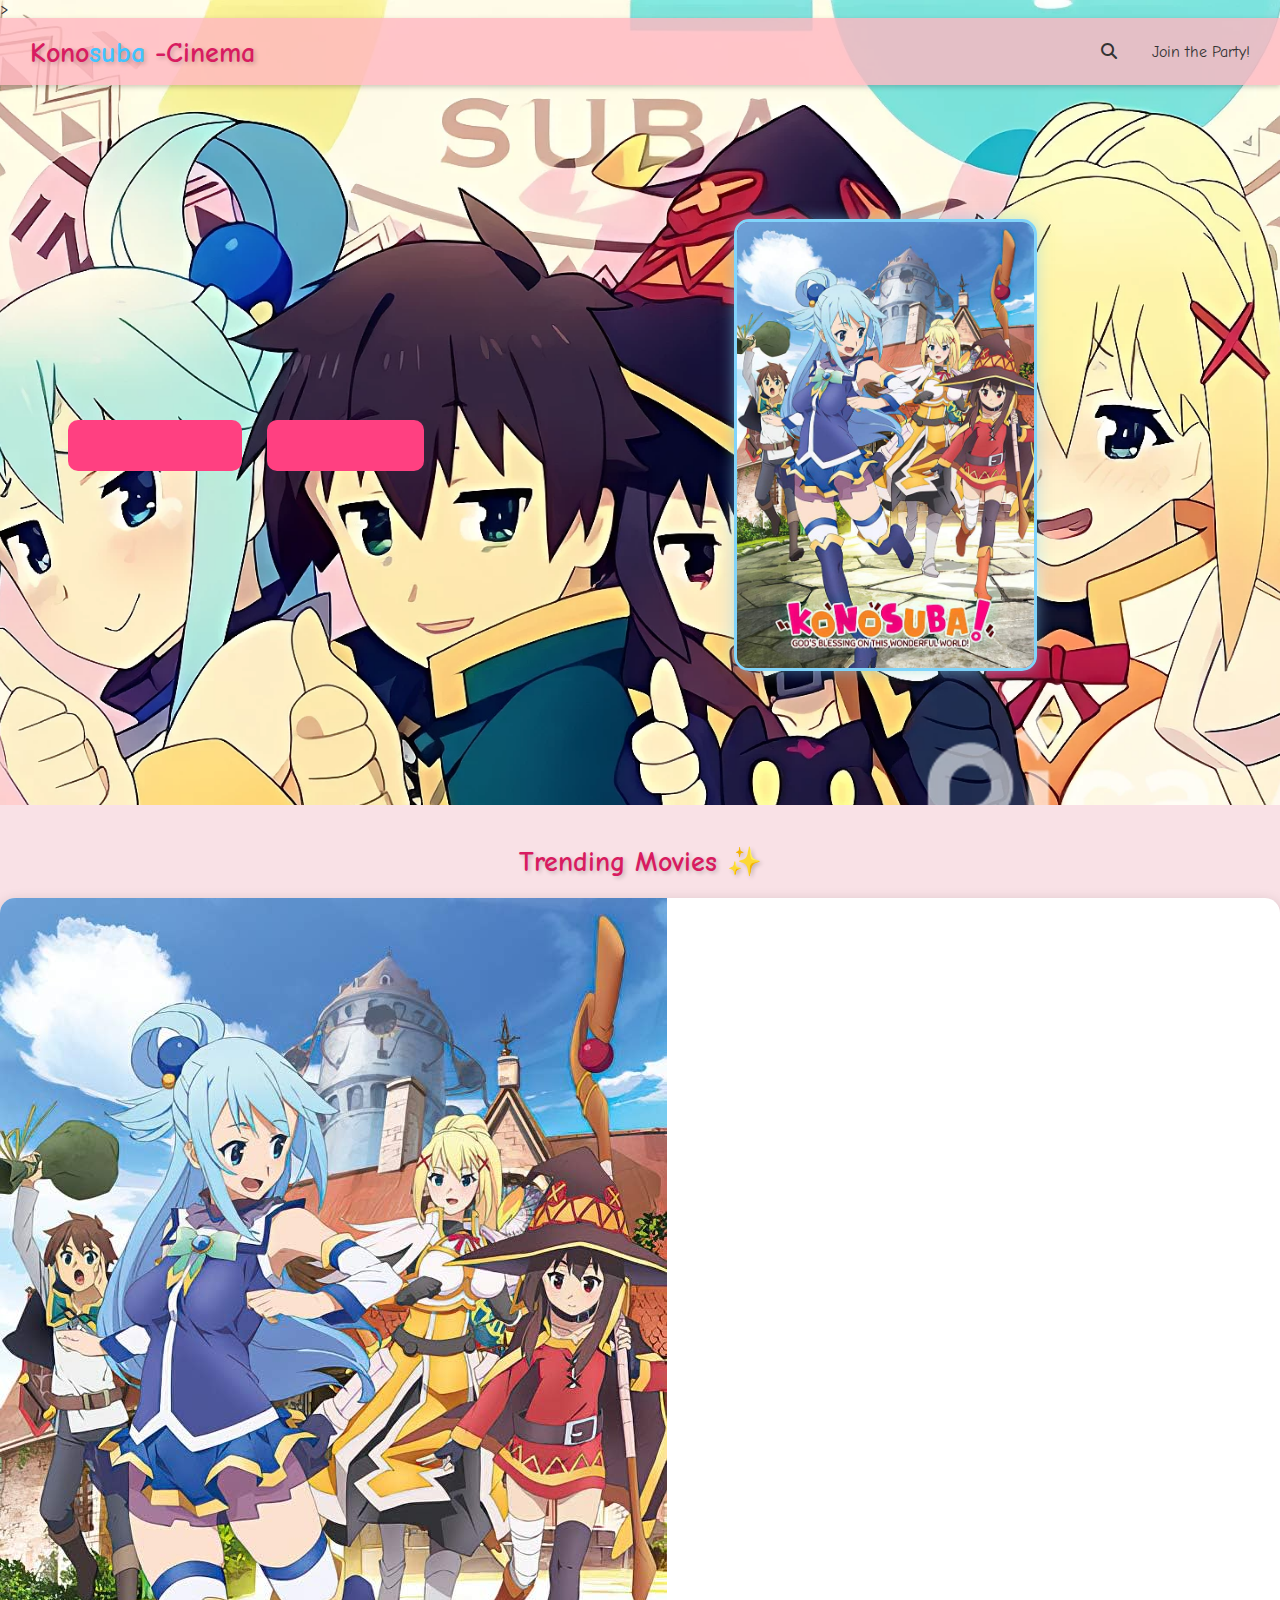
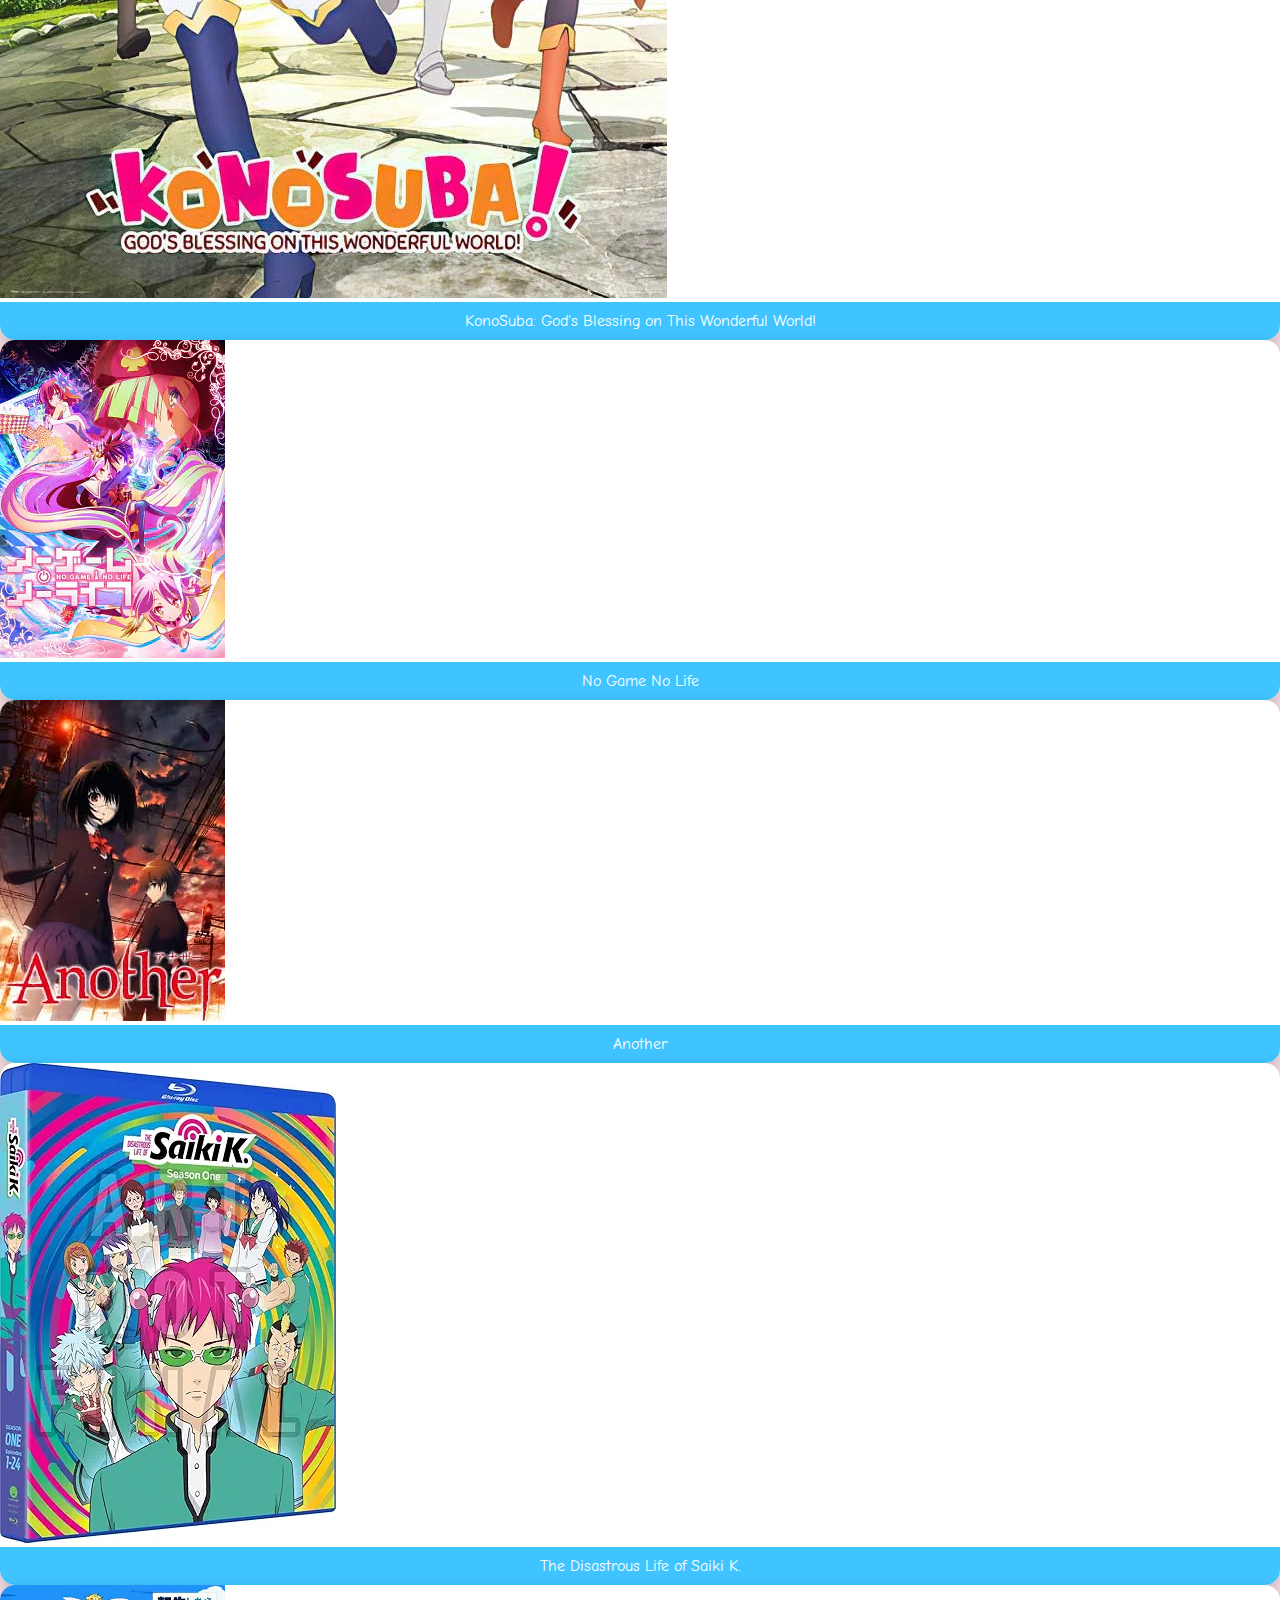
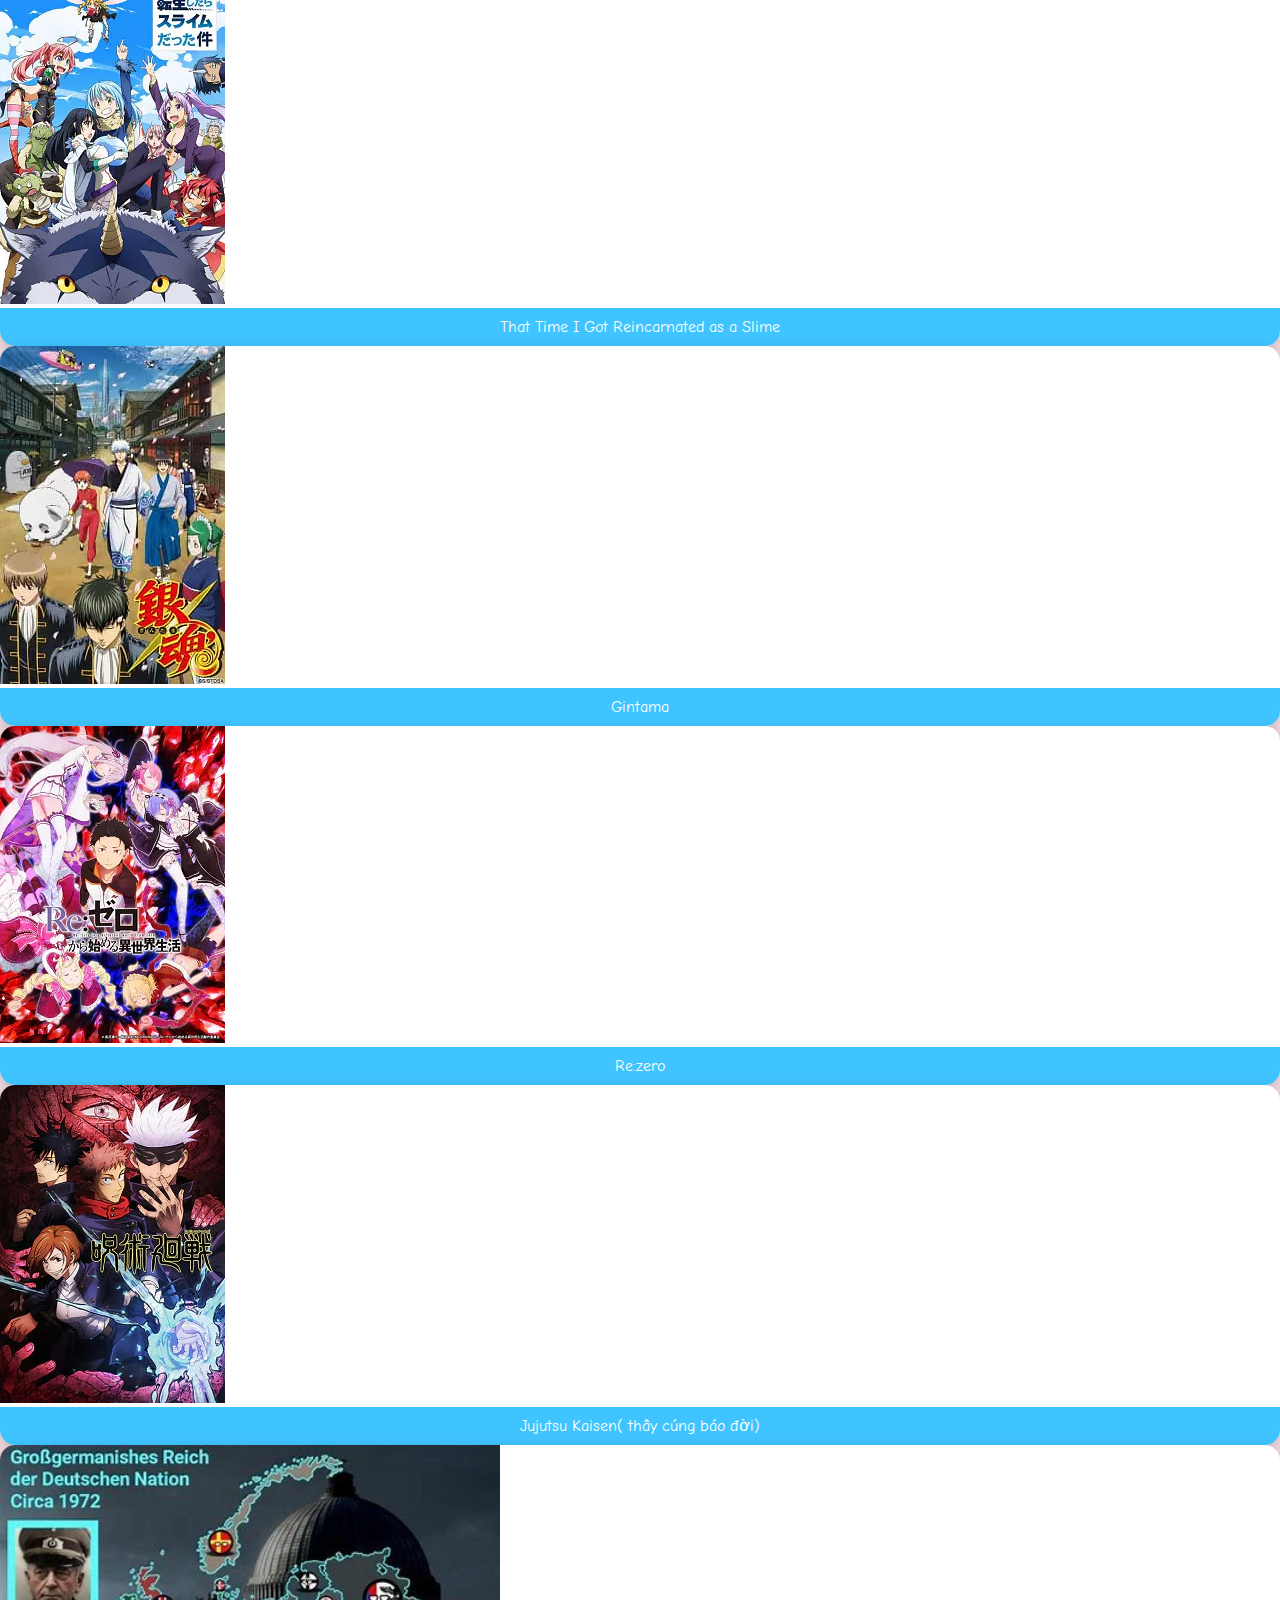
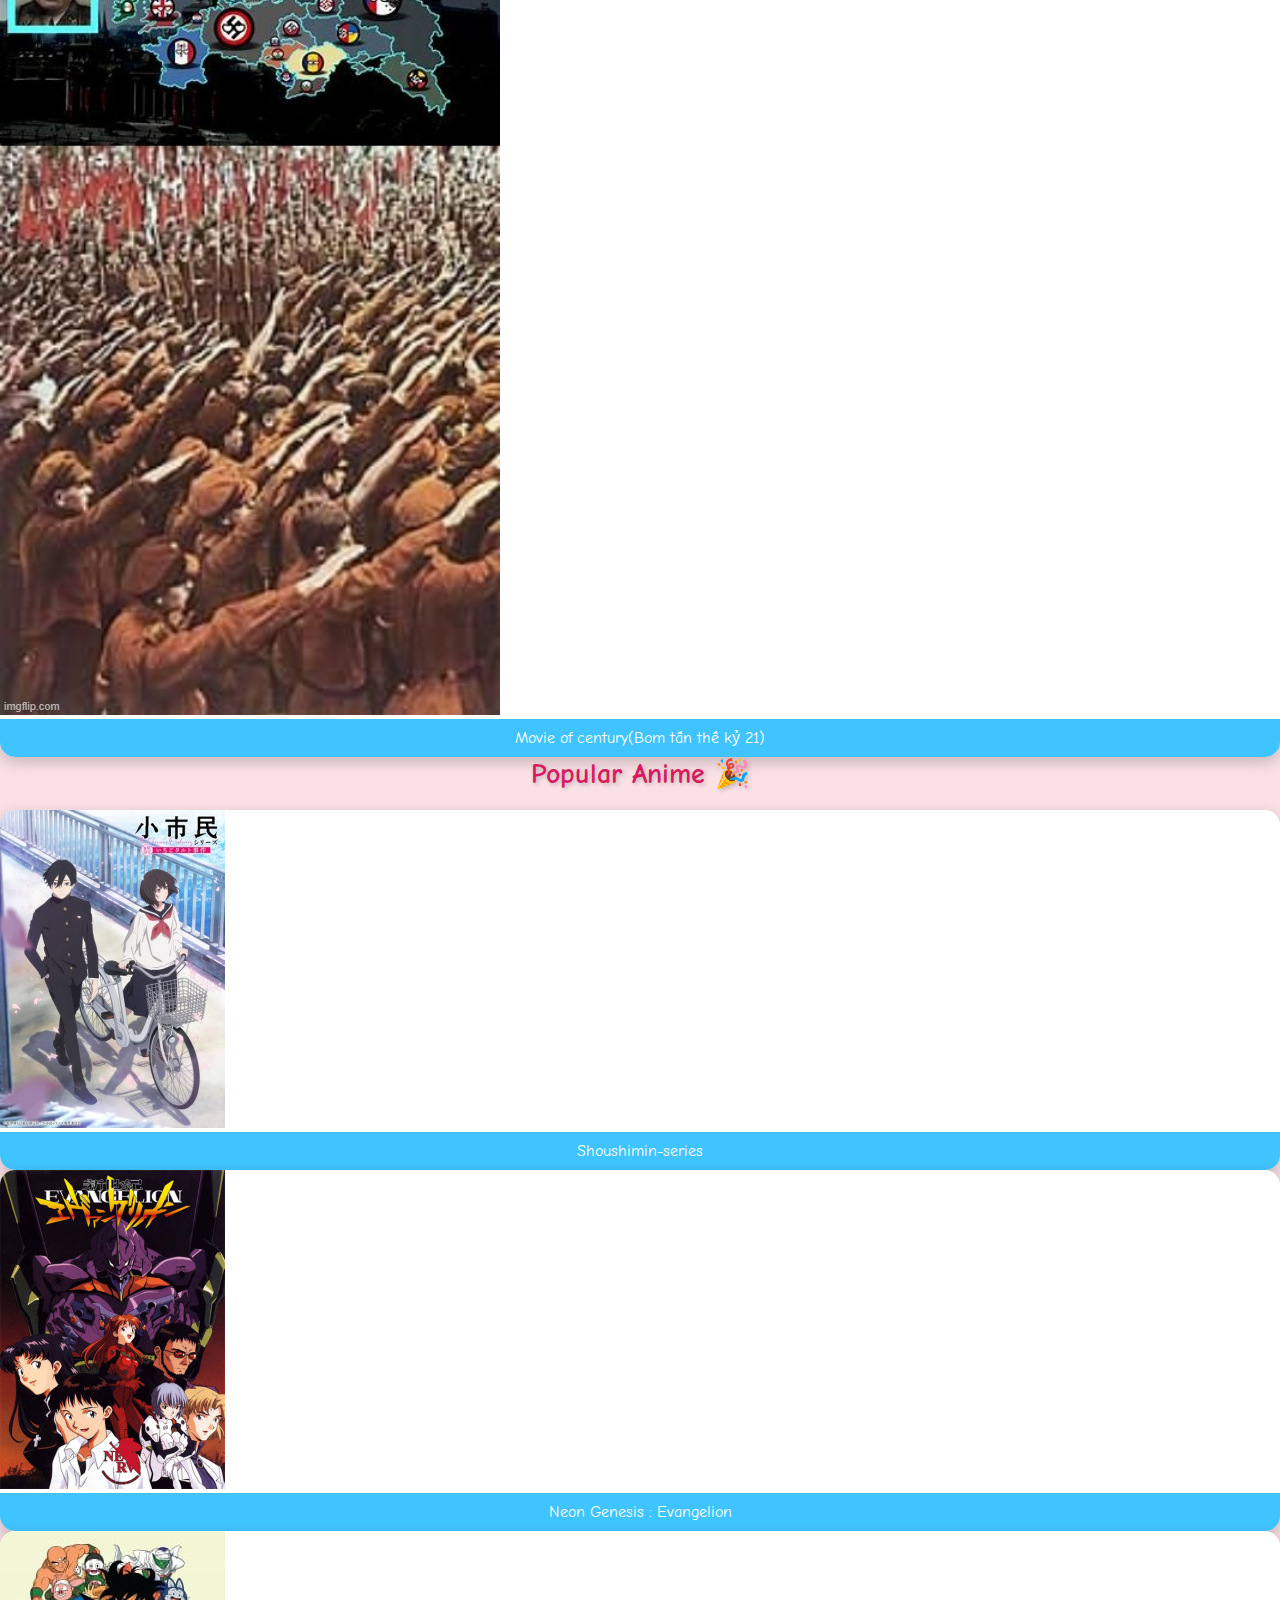
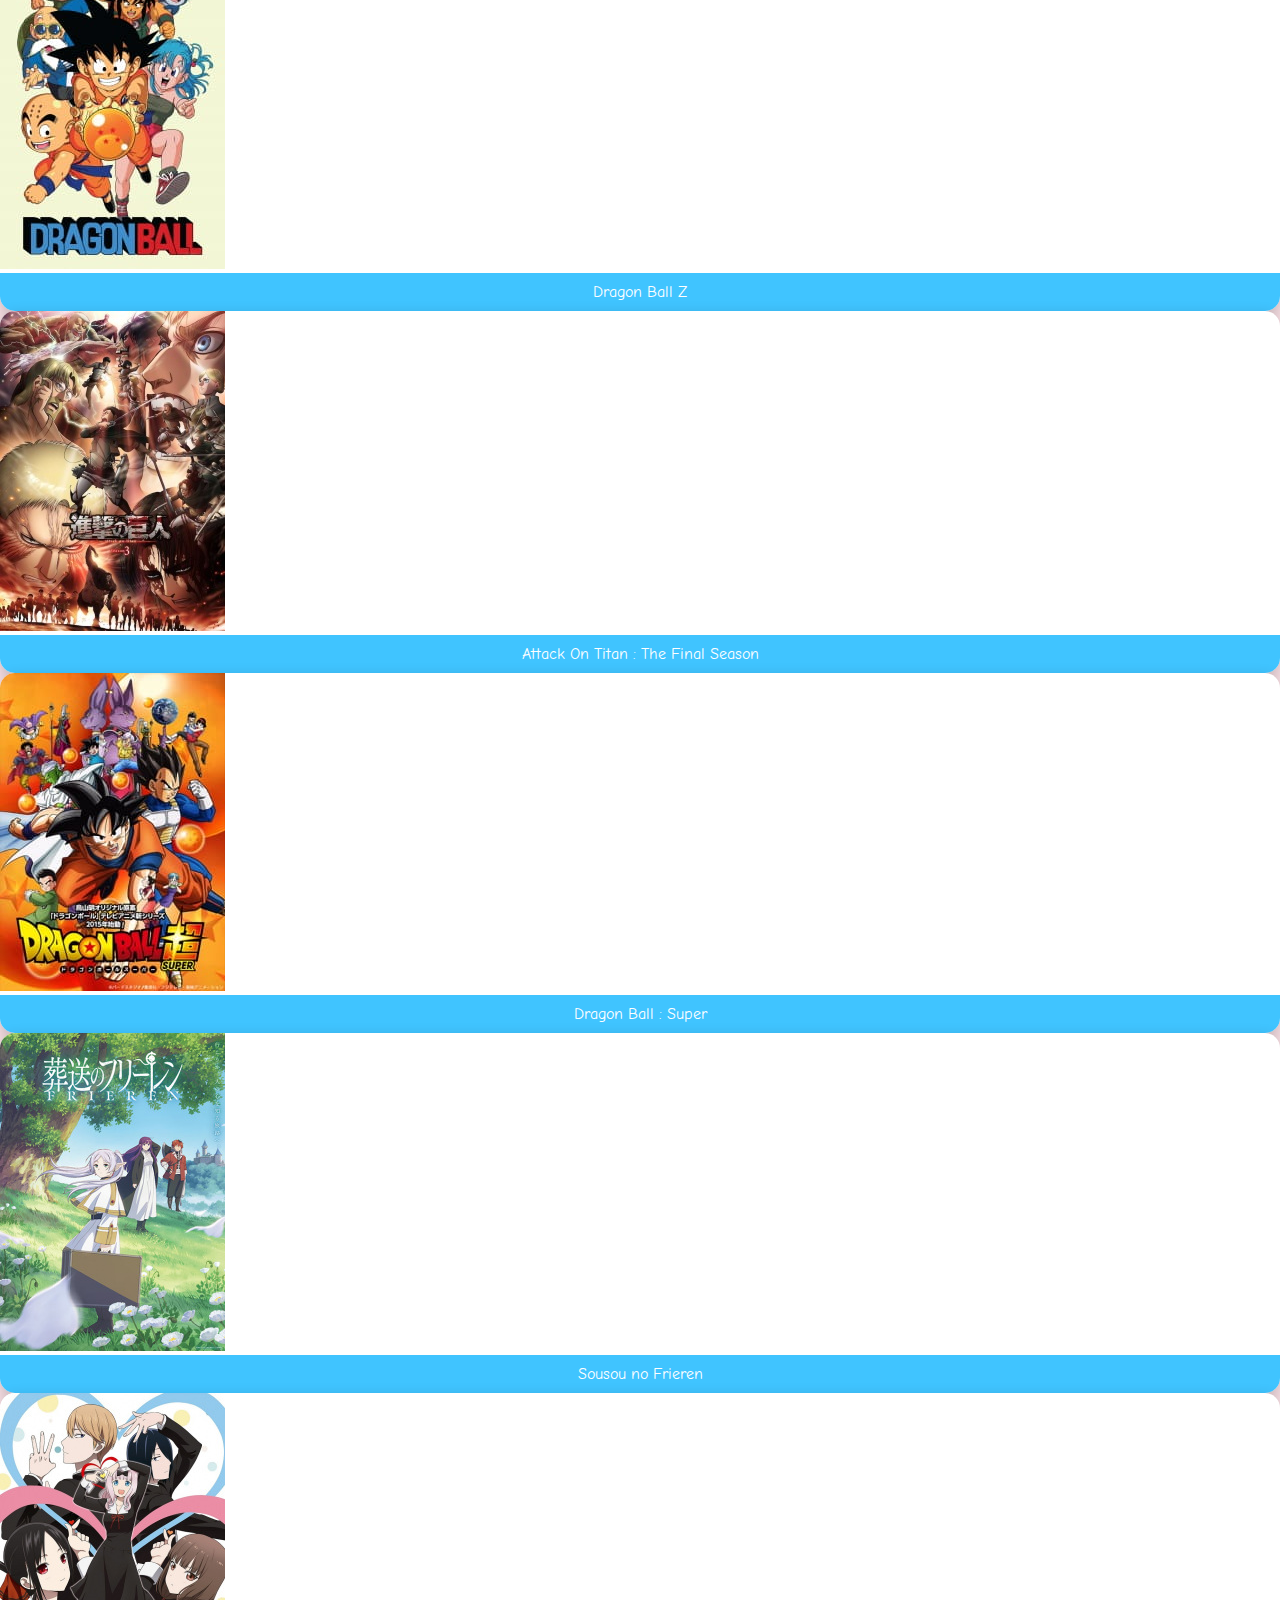
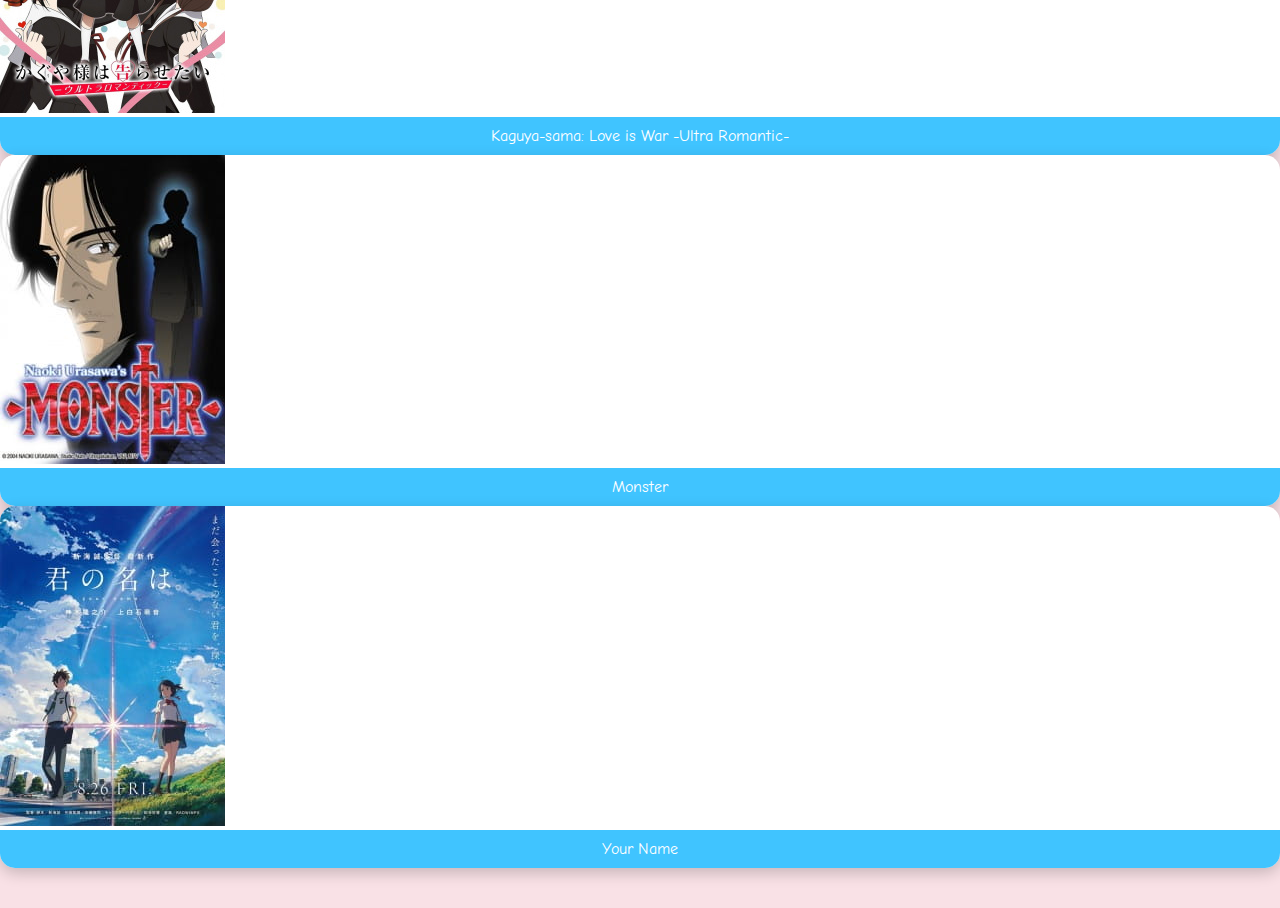
<file: index.html>
<!DOCTYPE html>
<html lang="en">
<head>
    <meta charset="UTF-8">
    <meta name="viewport" content="width=device-width, initial-scale=1.0">
    <link rel="stylesheet" href="./style.css">
    <title>Hitler Cinema 卐</title>
    <link rel="stylesheet" href="https://cdnjs.cloudflare.com/ajax/libs/font-awesome/6.5.1/css/all.min.css" />
    <link href="https://cdn.jsdelivr.net/npm/bootstrap@5.3.5/dist/css/bootstrap.min.css" rel="stylesheet"
        integrity="sha384-SgOJa3DmI69IUzQ2PVdRZhwQ+dy64/BUtbMJw1MZ8t5HZApcHrRKUc4W0kG879m7" crossorigin="anonymous">
    <link href="https://fonts.googleapis.com/css2?family=Comic+Neue:wght@400;700&display=swap" rel="stylesheet">
</head>
<body style="background: url(./assets/konosuba-background.jpg) fixed bottom no-repeat; background-size: cover;"><div id="element">>
    <div id="wrapper">
        <header>
            <nav>
                <h1 class="logo">
                    <a href="index.html">Kono<span>suba</span> -Cinema</a>
                </h1>
                <div class="user-menu">
                    <a href="https://www.youtube.com/watch?v=dQw4w9WgXcQ">
                        <i class="fa-solid fa-magnifying-glass"></i>
                    </a>
                    <span id="user-info"></span>
                    <a href="#" id="logout" style="display: none;">Logout</a>
                </div>
            </nav>
        </header>

        <section class="hero">
            <div class="hero-info">
                <button >
                    <a href="https://www.youtube.com/watch?v=SeI5GETL4o0&list=PL32OU813Ervlj9L8BPhkoc56zEwPkxACn">
                        <span><i class="fa-solid fa-circle-play"></i></span>
                        Watch Now
                    </a>
                </button>
                <button>
                    <a href="https://www.youtube.com/watch?v=dQw4w9WgXcQ">
                        <span><i class="fa-solid fa-circle-info"></i></span>
                        View Info
                    </a>
                </button>
            </div>
            <div class="hero-thumbnail">
              <picture>
                  <source type="image/jpg" data-srcset="./assets/konosuba-poster.jpg" srcset="./assets/konosuba-poster.jpg">
                  <img class="hero-img ls-is-cached lazyloaded" alt="KonoSuba Poster" data-src="./assets/konosuba-poster.jpg" src="./assets/konosuba-poster.jpg">
              </picture>
          </div>
        </section>

        <main>
            <section class="movie-trending">
                <div class="container">
                  <div class="section-title">Trending Movies ✨</div>
                  <div class="row trending-row">
                    <div class="col-lg-2">
                      
                        
                  </div> 
                </div>
              </section>
              
              <section class="movie-popular">
                <div class="container">
                  <div class="section-title">Popular Anime 🎉</div>
                  <div class="row popular-row">

                  </div>
                </div>
              </section>
        </main>

        <footer></footer>
    </div>

    <script src="https://cdn.jsdelivr.net/npm/bootstrap@5.3.5/dist/js/bootstrap.bundle.min.js"
        integrity="sha384-k6d4wzSIapyDyv1kpU366/PK5hCdSbCRGRCMv+eplOQJWyd1fbcAu9OCUj5zNLiq" crossorigin="anonymous"></script>
    <script src="./index.js"></script>
    <script>
        const userInfo = document.getElementById("user-info");
        const logoutLink = document.getElementById("logout");
        const currentUser = JSON.parse(localStorage.getItem("current-user"));

        if (currentUser) {
            userInfo.textContent = `Welcome, ${currentUser.username}!`;
            logoutLink.style.display = "inline";
            logoutLink.addEventListener("click", () => {
                localStorage.removeItem("current-user");
                window.location.reload();
            });
        } else {
            userInfo.innerHTML = `<a href="login.html">Join the Party!</a>`;
        }
    </script>
</body>
</html>
</file>
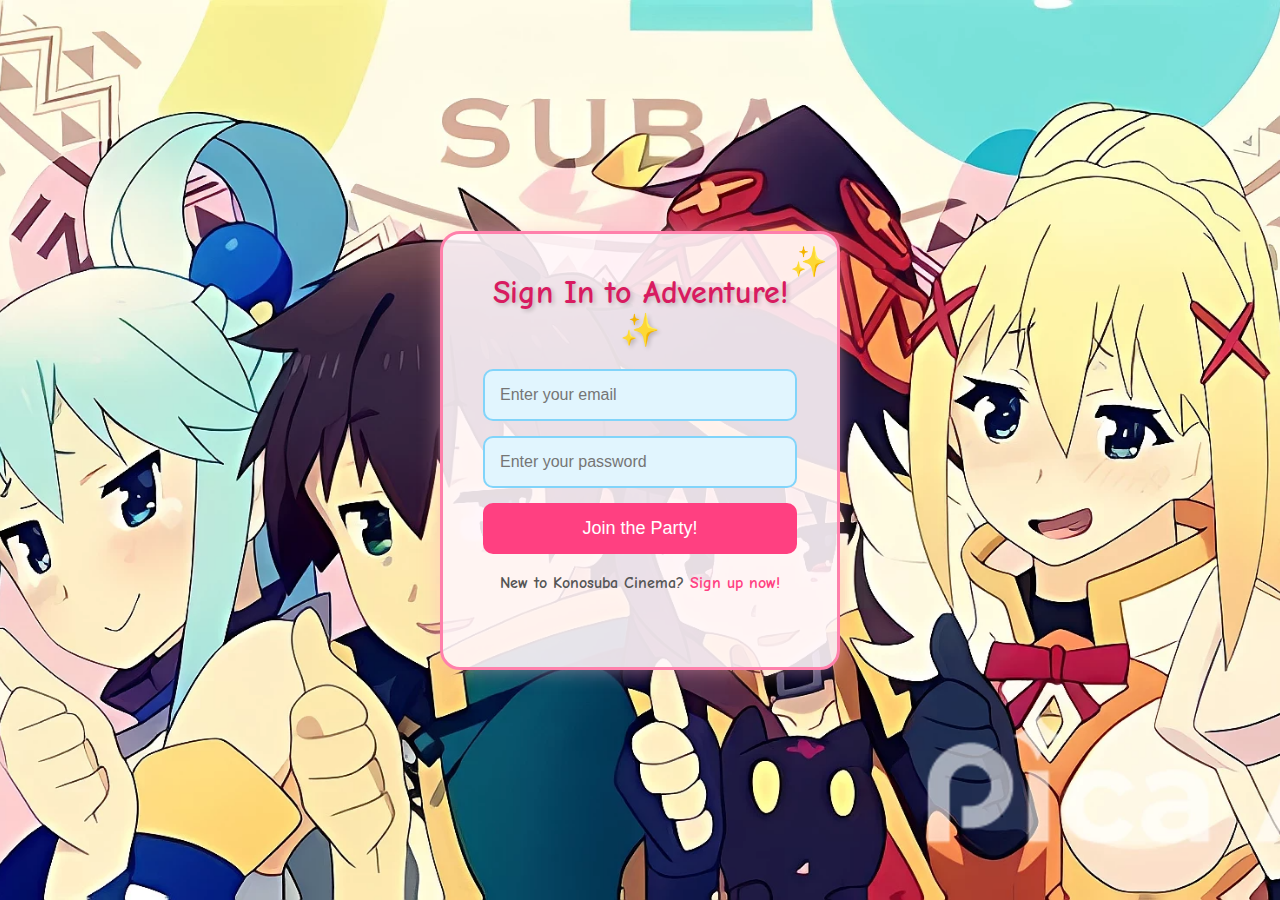
<file: login.html>
<!DOCTYPE html>
<html lang="en">
<head>
    <meta charset="UTF-8">
    <meta name="viewport" content="width=device-width, initial-scale=1.0">
    <title>Konosuba-Cinema-Login</title>
    <link rel="stylesheet" href="./style.css">
    <link href="https://fonts.googleapis.com/css2?family=Comic+Neue:wght@400;700&display=swap" rel="stylesheet">
</head>
<body>
    <div id="wrapper">
        <div class="form-wrapper">
            <form action="#" id="login-form" class="form">
                <h3 class="form-title">Sign In to Adventure! ✨</h3>
                <div class="form-group">
                    <input type="text" id="email" placeholder="Enter your email">
                </div>
                <div class="form-group">
                    <input type="password" id="password" placeholder="Enter your password">
                </div>
                <div class="form-button">
                    <button type="submit">Join the Party!</button>
                </div>
                <h4>New to Konosuba Cinema? <a href="./register.html">Sign up now!</a></h4>
            </form>
        </div>
    </div>
    <script src="./login.js"></script>
</body>
</html>
</file>
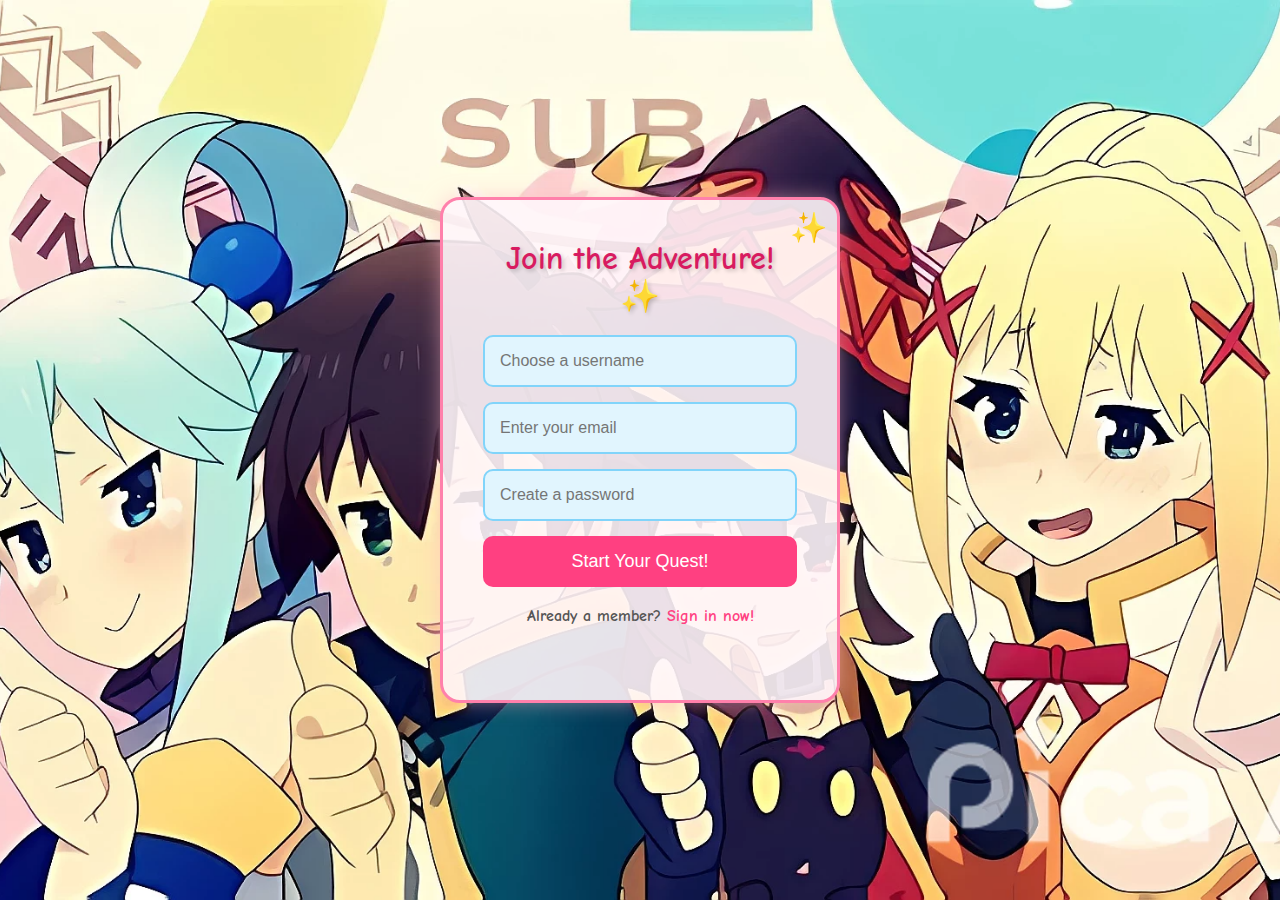
<file: register.html>
<!DOCTYPE html>
<html lang="en">
<head>
    <meta charset="UTF-8">
    <meta name="viewport" content="width=device-width, initial-scale=1.0">
    <title>Mindx-Cinema-Register</title>
    <link rel="stylesheet" href="./style.css">
    <link href="https://fonts.googleapis.com/css2?family=Comic+Neue:wght@400;700&display=swap" rel="stylesheet">
</head>
<body>
    <div id="wrapper">
        <div class="form-wrapper">
            <form action="#" id="register-form" class="form">
                <h3 class="form-title">Join the Adventure! ✨</h3>
                <div class="form-group">
                    <input type="text" id="username" placeholder="Choose a username">
                </div>
                <div class="form-group">
                    <input type="email" id="email" placeholder="Enter your email">
                </div>
                <div class="form-group">
                    <input type="password" id="password" placeholder="Create a password">
                </div>
                <div class="form-button">
                    <button type="submit">Start Your Quest!</button>
                </div>
                <h4>Already a member? <a href="./login.html">Sign in now!</a></h4>
            </form>
        </div>
    </div>
    <script src="./register.js"></script>
</body>
</html>
</file>
<file: style.css>
/* Reset CSS */
* {
    padding: 0;
    margin: 0;
    box-sizing: border-box;
}

body {
    font-family: 'Comic Neue', sans-serif;
    background: linear-gradient(135deg, #f9e1e6, #b3e5fc);
    color: #333;
}

a {
    text-decoration: none;
    color: #ff4081;
}

img {
    max-width: 100%;
}

/* Form Wrapper */
.form-wrapper {
    width: 100%;
    height: 100vh;
    background-image: url('./assets/konosuba-background.jpg');
    background-size: cover;
    background-position: center;
    position: relative;
    display: flex;
    align-items: center;
    justify-content: center;
}

.form {
    background: rgba(255, 245, 250, 0.9);
    padding: 40px;
    border-radius: 20px;
    width: 90%;
    max-width: 400px;
    box-shadow: 0 0 20px rgba(255, 182, 193, 0.5);
    position: relative;
    overflow: hidden;
    border: 3px solid #ff80ab;
}

.form::before {
    content: '✨';
    position: absolute;
    top: 10px;
    right: 10px;
    font-size: 30px;
    animation: sparkle 2s infinite;
}

.form-title {
    color: #d81b60;
    font-size: 32px;
    text-align: center;
    margin-bottom: 20px;
    text-shadow: 2px 2px 4px rgba(0, 0, 0, 0.2);
}

.form-group {
    margin: 15px 0;
}

.form-group input {
    width: 100%;
    padding: 15px;
    border: 2px solid #81d4fa;
    border-radius: 10px;
    background: #e1f5fe;
    font-size: 16px;
    color: #333;
    outline: none;
    transition: border-color 0.3s, box-shadow 0.3s;
}

.form-group input:focus {
    border-color: #ff4081;
    box-shadow: 0 0 10px rgba(255, 64, 129, 0.5);
}

.form-button button {
    width: 100%;
    padding: 15px;
    background: #ff4081;
    border: none;
    border-radius: 10px;
    color: white;
    font-size: 18px;
    cursor: pointer;
    transition: background 0.3s, transform 0.2s;
}

.form-button button:hover {
    background: #d81b60;
    transform: scale(1.05);
}

.form h4 {
    margin-top: 20px;
    color: #555;
    font-size: 16px;
    text-align: center;
}

.form h4 a {
    color: #ff4081;
    font-weight: bold;
}

.form-message {
    margin-top: 15px;
    padding: 10px;
    border-radius: 10px;
    text-align: center;
    font-size: 14px;
}

.form-message.error {
    background: #ff6e40;
    color: white;
}

.form-message.success {
    background: #40c4ff;
    color: white;
}

nav {
    display: flex;
    align-items: center;
    justify-content: space-between;
    padding: 15px 30px;
    background: rgba(255, 182, 193, 0.8);
    box-shadow: 0 2px 5px rgba(0, 0, 0, 0.2);
}

.logo a {
    color: #d81b60;
    font-size: 28px;
    font-weight: bold;
    text-shadow: 2px 2px 4px rgba(0, 0, 0, 0.2);
}

.logo span {
    color: #40c4ff;
}

.user-menu a, .user-menu span {
    margin-left: 15px;
    color: #333;
    font-size: 16px;
}

.user-menu a:hover {
    color: #ff4081;
}

.hero {
    width: 100%;
    height: 80vh;
    position: relative;
    display: flex;
    align-items: center;
    justify-content: space-around;
    background: url('https://images.alphacoders.com/115/1150135.jpg') center/cover no-repeat;
}

.hero-img {
    display: none;
}

.hero-info button {
    padding: 15px 30px;
    margin: 10px;
    border: none;
    border-radius: 10px;
    background: #ff4081;
    color: white;
    font-size: 18px;
    cursor: pointer;
    transition: background 0.3s, transform 0.2s;
}

.hero-info button:hover {
    background: #d81b60;
    transform: scale(1.1);
}

.hero-thumbnail {
    position: relative;
}

.hero-thumbnail img {
    width: 45%;
    height: auto;
    display: block;
    margin: 0 auto;
    border-radius: 15px;
    border: 3px solid #81d4fa;
    box-shadow: 0 0 15px rgba(129, 212, 250, 0.5);
    transition: opacity 0.3s;
}

.hero-thumbnail img:hover {
    opacity: 0.7; 
}

.hero-thumbnail img:hover::after {
    content: 'Konosuba';
    position: absolute;
    top: 50%;
    left: 50%;
    transform: translate(-50%, -50%);
    color: #ff4081;
    font-size: 24px;
    font-weight: bold;
    text-shadow: 2px 2px 4px rgba(0, 0, 0, 0.5);
    background: rgba(255, 245, 250, 0.8);
    padding: 10px 20px;
    border-radius: 10px;
    opacity: 1;
    transition: opacity 0.3s;
}

/* Main */
main {
    background: #f9e1e6;
    padding: 40px 0;
}

.section-title {
    font-size: 28px;
    color: #d81b60;
    font-weight: bold;
    margin-bottom: 20px;
    text-align: center;
    text-shadow: 2px 2px 4px rgba(0, 0, 0, 0.2);
}

.movie {
    border-radius: 15px;
    overflow: hidden;
    background: #fff;
    box-shadow: 0 5px 15px rgba(0, 0, 0, 0.2);
    transition: transform 0.3s;
}

.movie:hover {
    transform: translateY(-10px);
}

.movie-desc {
    background: #40c4ff;
    color: white;
    padding: 10px;
    text-align: center;
    font-size: 16px;
}

/* Movie Detail Section */
.movie-detail-section {
    padding: 20px;
}

.movie-detail {
    display: flex;
    flex-wrap: wrap;
    background: rgba(255, 245, 250, 0.9);
    padding: 30px;
    border-radius: 20px;
    box-shadow: 0 0 20px rgba(255, 182, 193, 0.5);
    border: 3px solid #ff80ab;
}

.movie-detail-image {
    flex: 1;
    min-width: 300px;
    margin-right: 20px;
}

.movie-detail-image img {
    width: 100%;
    border-radius: 15px;
    border: 3px solid #81d4fa;
    box-shadow: 0 0 15px rgba(129, 212, 250, 0.5);
}

.movie-detail-info {
    flex: 2;
    min-width: 300px;
}

.movie-detail-title {
    color: #d81b60;
    font-size: 32px;
    margin-bottom: 20px;
    text-shadow: 2px 2px 4px rgba(0, 0, 0, 0.2);
}

.movie-detail-description {
    font-size: 16px;
    color: #333;
    line-height: 1.6;
    margin-bottom: 20px;
}

.watch-now-btn {
    padding: 15px 30px;
    border: none;
    border-radius: 10px;
    background: #ff4081;
    color: white;
    font-size: 18px;
    cursor: pointer;
    transition: background 0.3s, transform 0.2s;
}

.watch-now-btn:hover {
    background: #d81b60;
    transform: scale(1.05);
}

/* Animation */
@keyframes sparkle {
    0%, 100% { opacity: 1; }
    50% { opacity: 0.3; }
}
</file>
